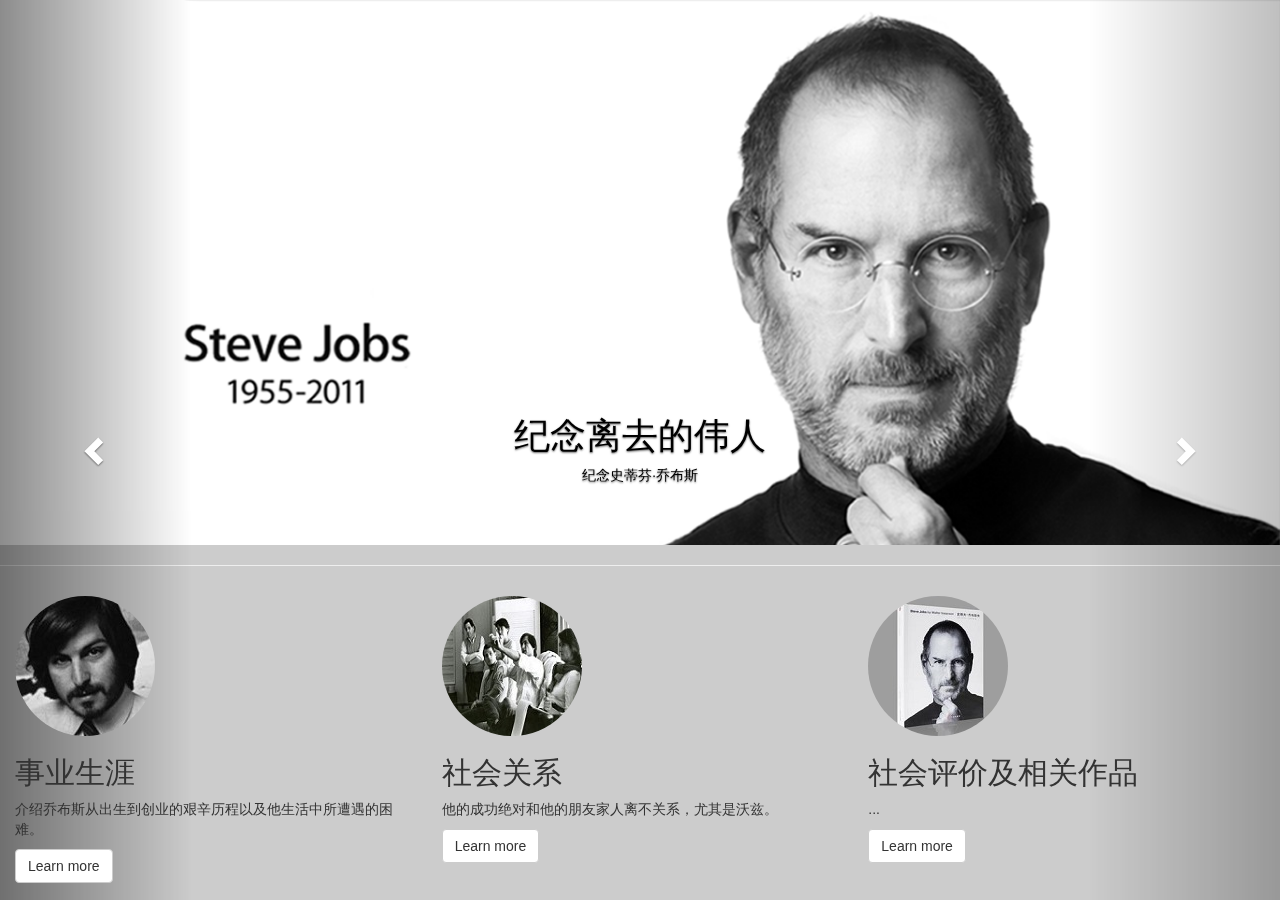
<file: homework/1.1/html/final/index.html>
<!doctype html>
<html>
<head>
<meta charset="utf-8">
<title>Memorial Jobs</title>
<script type="text/javascript" src="js/jquery-1.11.3.min.js"></script>
<script type="text/javascript" src="js/bootstrap.min.js"></script>
<link href="css/bootstrap.min.css" rel="stylesheet" type="text/css">
</head>

<body style="background: #CCC">
<div id="carousel-example-generic" class="carousel slide " data-ride="carousel">
  <!-- Indicators -->
  <ol class="carousel-indicators">
    <li data-target="#carousel-example-generic" data-slide-to="0" class="active"></li>
    <li data-target="#carousel-example-generic" data-slide-to="1"></li>
    <li data-target="#carousel-example-generic" data-slide-to="2"></li>
  </ol>

  <!-- Wrapper for slides -->
  <div class="carousel-inner">
    <div class="item active">
      <img src="img/steve_jobs_memorial_wallpaper_by_theflyestnerd-d4c0jci.png" alt="...">
      <div class="carousel-caption">
      <h1 style="color:#000">纪念离去的伟人</h1>
      <p style="color:#000">纪念史蒂芬·乔布斯</p>
      </div>
    </div>
    <div class="item">
      <img src="img/2411.jpg" alt="...">
      <div class="carousel-caption">
      <h1>献上对其的敬意</h1>
      <p>纪念史蒂芬·乔布斯</p>
      </div>
    </div>
    <div class="item"  >
      <img src="img/2408.jpg" alt="...">
      <div class="carousel-caption">
      <h1>Memorial Jobs</h1>
      </div>
    </div>
  </div>
  </div>
  <!-- Controls -->
  <a class="left carousel-control" href="#carousel-example-generic" data-slide="prev">
    <span class="glyphicon glyphicon-chevron-left"></span>
  </a>
  <a class="right carousel-control" href="#carousel-example-generic" data-slide="next">
    <span class="glyphicon glyphicon-chevron-right"></span>
  </a>
</div>
     
<hr class="featurette-divider">
<div style="padding: 0 15px; position:relative; top:10px;">
<div class="row">
<div class="col-lg-4"> <a href="page/career.html"><img class="img-circle" data-src="holder.js/140x140" src="img/timg.jpg"></a>
          <h2>事业生涯</h2>
          <p>介绍乔布斯从出生到创业的艰辛历程以及他生活中所遭遇的困难。</p>
          <p><a class="btn btn-default" href="page/career.html" role="button">Learn more</a></p>
</div>
<div class="col-lg-4" > <a href="page/Relationship.html"><img class="img-circle" data-src="holder.js/140x140" src="img/u=427305343,2017632298&fm=21&gp=0.jpg"></a>
          <h2>社会关系</h2>
          <p>他的成功绝对和他的朋友家人离不关系，尤其是沃兹。</p>
          <p><a class="btn btn-default" href="page/Relationship.html" role="button">Learn more</a></p>
</div>
<div class="col-lg-4"  > <a href="page/comments.html"><img class="img-circle" data-src="holder.js/140x140" src="img/u=1278622181,125286620&fm=21&gp=0.jpg"></a>
          <h2>社会评价及相关作品</h2>
          <p>...</p> 
          <p><a class="btn btn-default" href="page/comments.html" role="button">Learn more</a></p>
</div>
</div>
</div>
</body>
</html>
</file>
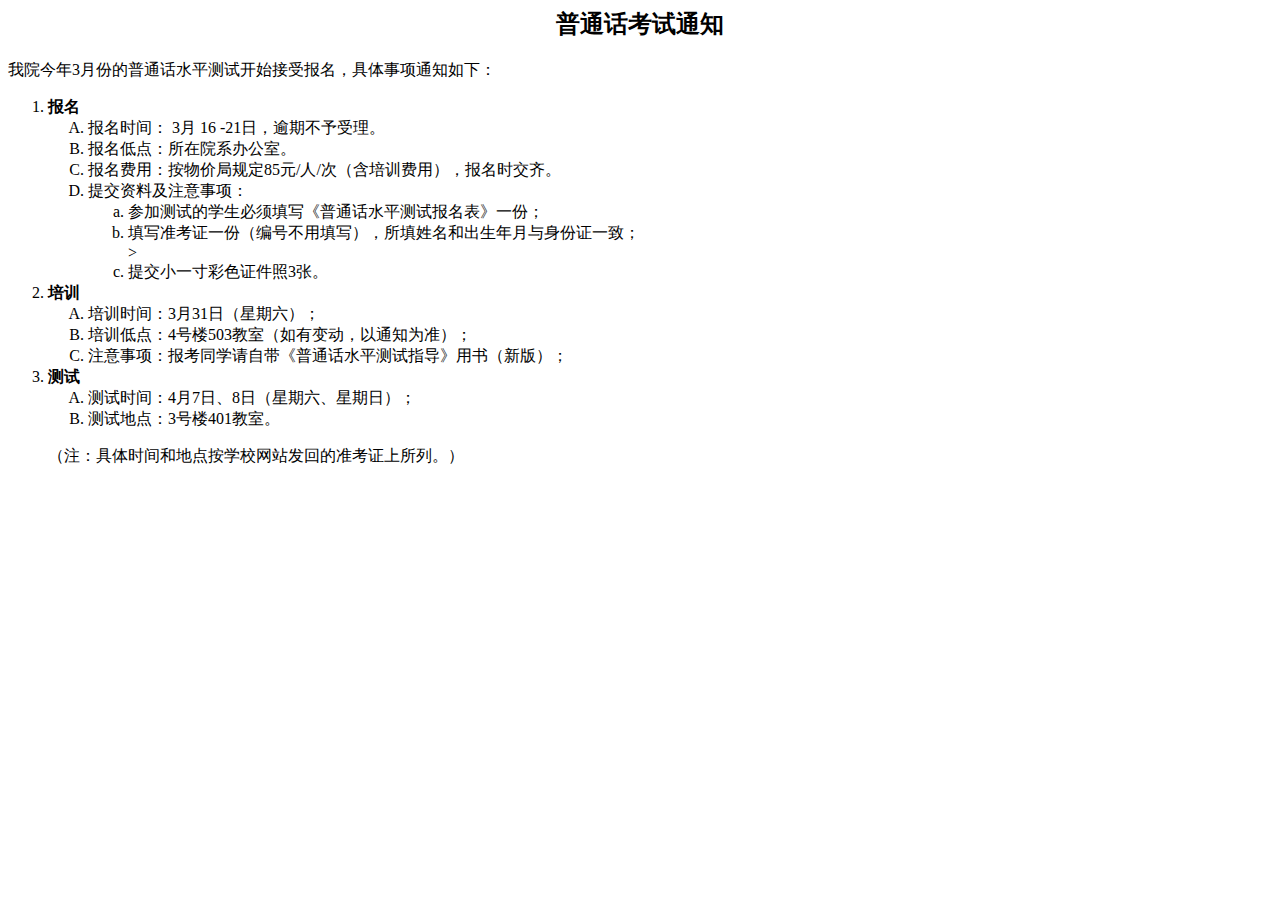
<file: homework/html/4.7ex.html>
<!-- 程序4-9-->

<html>
<head>
	<meta charset="UTF-8">
	<title>小实例</title>
</head>
<body>
	<h2><center><b>普通话考试通知</b></center></h2>
    我院今年3月份的普通话水平测试开始接受报名，具体事项通知如下：<br>
    <ol type="1">
    	<li><strong>报名</strong></li>
        <ol type="A">
        	<li>报名时间： 3月 16 -21日，逾期不予受理。</li>
            <li>报名低点：所在院系办公室。</li>
            <li>报名费用：按物价局规定85元/人/次（含培训费用），报名时交齐。</li>
            <li>提交资料及注意事项：</li>
            <ol type="a">
            	<li>参加测试的学生必须填写《普通话水平测试报名表》一份；</li>
                <li>填写准考证一份（编号不用填写），所填姓名和出生年月与身份证一致；</li>>
                <li>提交小一寸彩色证件照3张。</li>
            </ol>
        </ol>
        <li><strong>培训</strong></li>
        	<ol type="A">
            	<li>培训时间：3月31日（星期六）；</li>
                <li>培训低点：4号楼503教室（如有变动，以通知为准）；</li>
                <li>注意事项：报考同学请自带《普通话水平测试指导》用书（新版）；</li>
            </ol>
			<li><strong>测试</strong></li>
        	<ol type="A">
        		<li>测试时间：4月7日、8日（星期六、星期日）；</li>
                <li>测试地点：3号楼401教室。</li>
            </ol>
            <p>（注：具体时间和地点按学校网站发回的准考证上所列。）</p>
    </ol>
</body>
</html>

                
</body>
</html>
</file>
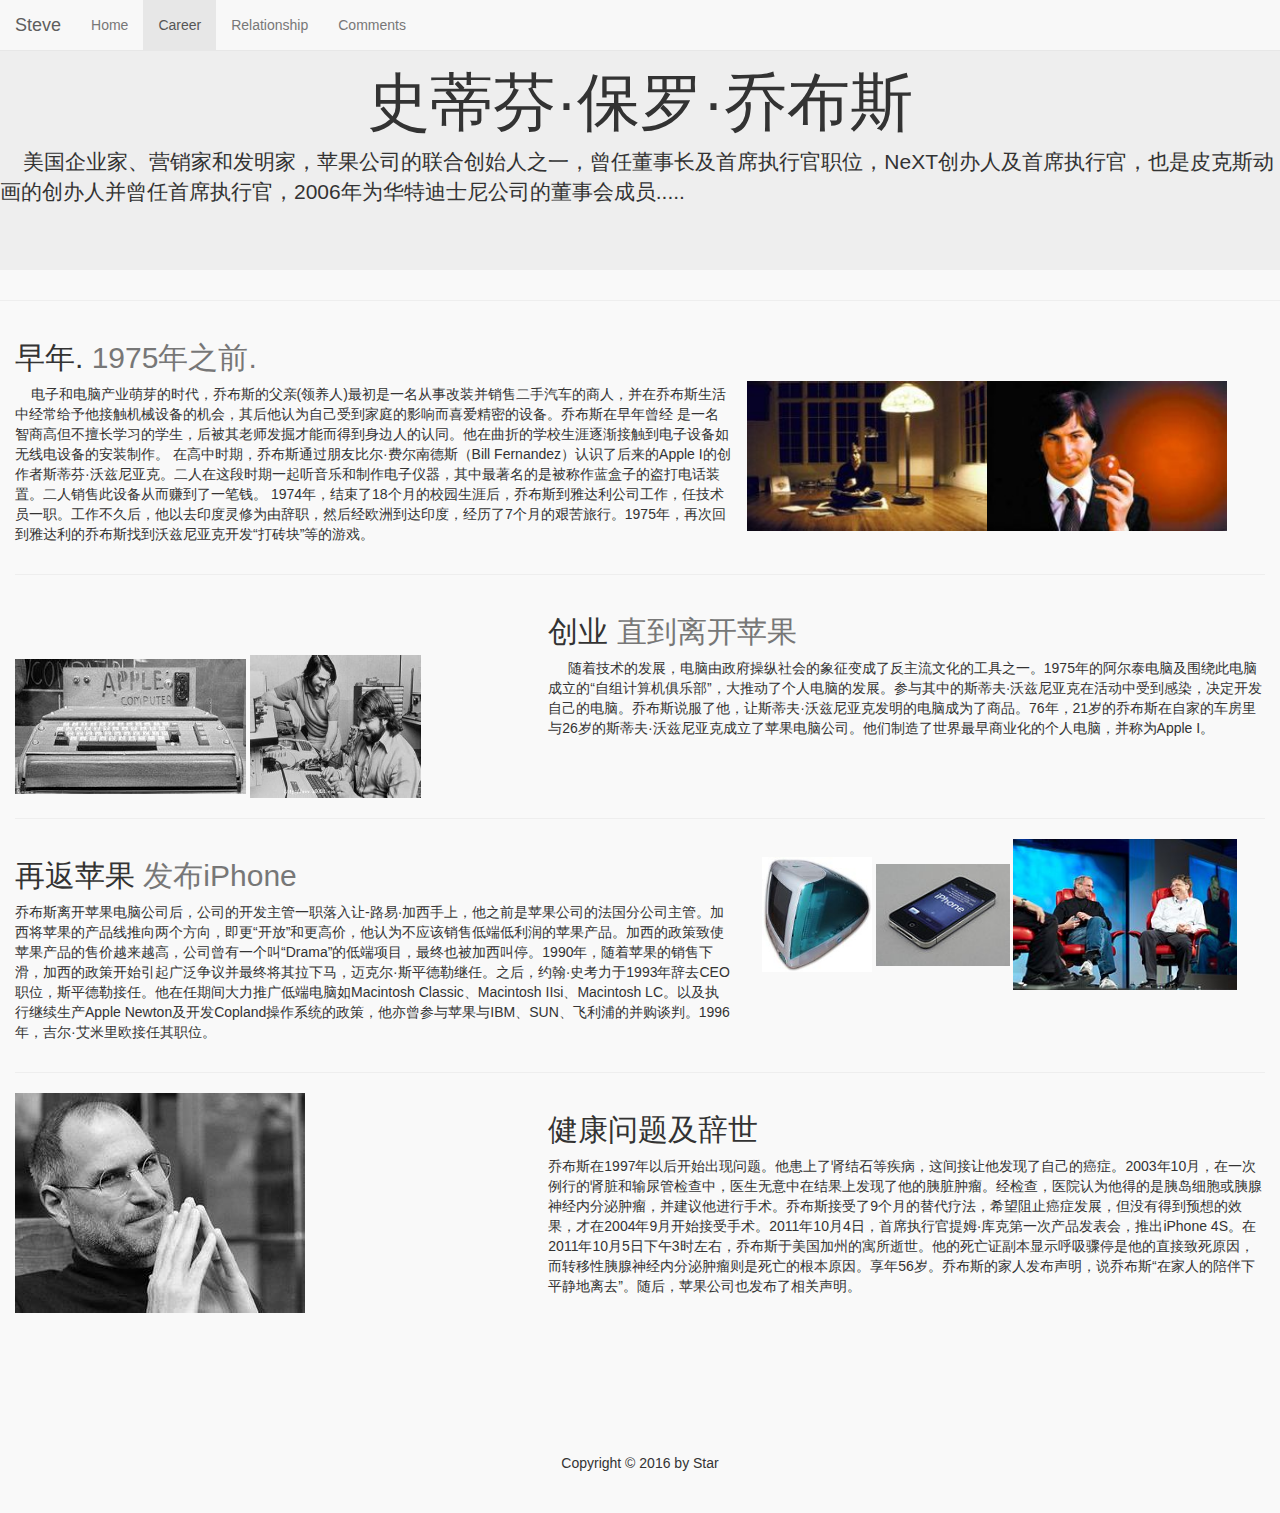
<file: homework/1.1/html/final/page/career.html>
<!doctype html>
<html>
<head>
<meta charset="utf-8">
<title>Career</title>
<link href="../css/style.css" rel="stylesheet" type="text/css">
<link href="../css/bootstrap.min.css" rel="stylesheet" type="text/css">
</head>

<body style="background: #F9F9F9" >
<nav class="navbar navbar-default navbar-fixed-top" role="navigation">
  <div class="navbar-header">
    <button type="button" class="navbar-toggle" data-toggle="collapse" data-target="#bs-example-navbar-collapse-1">
      <span class="sr-only">Toggle navigation</span>
      <span class="icon-bar"></span>
      <span class="icon-bar"></span>
      <span class="icon-bar"></span>
    </button>
    <a class="navbar-brand" href="../index.html">Steve</a>
  </div>
  <ul class="nav navbar-nav" >
  <li><a href="../index.html">Home</a></li>
  <li class="active"><a href="career.html" >Career</a></li>
  <li ><a href="relationship.html" >Relationship</a></li>
  <li ><a href="comments.html" >Comments</a></li>
  </ul>
</nav>
<div class="jumbotron">
  <h1 class="text-center">史蒂芬·保罗·乔布斯</h1>
  <p>&nbsp;&nbsp;&nbsp;&nbsp;美国企业家、营销家和发明家，苹果公司的联合创始人之一，曾任董事长及首席执行官职位，NeXT创办人及首席执行官，也是皮克斯动画的创办人并曾任首席执行官，2006年为华特迪士尼公司的董事会成员.....</p>
</div>
 <hr class="featurette-divider">
<div style="padding: 0 15px;">
      <div class="row featurette">
        <div class="col-md-7">
          <h2 class="featurette-heading">早年. <span class="text-muted">1975年之前.</span></h2>
          <p >&nbsp;&nbsp;&nbsp;&nbsp;电子和电脑产业萌芽的时代，乔布斯的父亲(领养人)最初是一名从事改装并销售二手汽车的商人，并在乔布斯生活中经常给予他接触机械设备的机会，其后他认为自己受到家庭的影响而喜爱精密的设备。乔布斯在早年曾经 是一名智商高但不擅长学习的学生，后被其老师发掘才能而得到身边人的认同。他在曲折的学校生涯逐渐接触到电子设备如无线电设备的安装制作。
在高中时期，乔布斯通过朋友比尔·费尔南德斯（Bill Fernandez）认识了后来的Apple I的创作者斯蒂芬·沃兹尼亚克。二人在这段时期一起听音乐和制作电子仪器，其中最著名的是被称作蓝盒子的盗打电话装置。二人销售此设备从而赚到了一笔钱。
1974年，结束了18个月的校园生涯后，乔布斯到雅达利公司工作，任技术员一职。工作不久后，他以去印度灵修为由辞职，然后经欧洲到达印度，经历了7个月的艰苦旅行。1975年，再次回到雅达利的乔布斯找到沃兹尼亚克开发“打砖块”等的游戏。</p>
        </div>
        <div >
        <br><br><br>
        <img src="../img/0eb30f2442a7d93344928a80af4bd11373f0010e.jpg" width="240" height="150"><img src="../img/86d6277f9e2f070894e945f3eb24b899a801f251.jpg" width="240" height="150" >
        </div>
      </div>
<hr class="featurette-divider">

      <div class="row featurette">
        <div class="col-md-5">
        <br><br><br>
          <img src="../img/u=3038358273,412444582&fm=21&gp=0.jpg" width="231" height="135">
          <img src="../img/u=797142550,151641924&fm=21&gp=0.jpg" width="171" height="143">
        </div>
        <div class="col-md-7">
          <h2 class="featurette-heading">创业 <span class="text-muted">直到离开苹果</span></h2>
          <p>&nbsp;&nbsp;&nbsp;&nbsp; 随着技术的发展，电脑由政府操纵社会的象征变成了反主流文化的工具之一。1975年的阿尔泰电脑及围绕此电脑成立的“自组计算机俱乐部”，大推动了个人电脑的发展。参与其中的斯蒂夫·沃兹尼亚克在活动中受到感染，决定开发自己的电脑。乔布斯说服了他，让斯蒂夫·沃兹尼亚克发明的电脑成为了商品。76年，21岁的乔布斯在自家的车房里与26岁的斯蒂夫·沃兹尼亚克成立了苹果电脑公司。他们制造了世界最早商业化的个人电脑，并称为Apple I。</p>
        </div>
      </div>
       <hr class="featurette-divider">
       <div class="row featurette">
      <div class="col-md-7">
          <h2 class="featurette-heading">再返苹果 <span class="text-muted">发布iPhone</span></h2>
          <p>乔布斯离开苹果电脑公司后，公司的开发主管一职落入让-路易·加西手上，他之前是苹果公司的法国分公司主管。加西将苹果的产品线推向两个方向，即更“开放”和更高价，他认为不应该销售低端低利润的苹果产品。加西的政策致使苹果产品的售价越来越高，公司曾有一个叫“Drama”的低端项目，最终也被加西叫停。1990年，随着苹果的销售下滑，加西的政策开始引起广泛争议并最终将其拉下马，迈克尔·斯平德勒继任。之后，约翰·史考力于1993年辞去CEO职位，斯平德勒接任。他在任期间大力推广低端电脑如Macintosh Classic、Macintosh IIsi、Macintosh LC。以及执行继续生产Apple Newton及开发Copland操作系统的政策，他亦曾参与苹果与IBM、SUN、飞利浦的并购谈判。1996年，吉尔·艾米里欧接任其职位。</p>
          </div>
          <div class="col-md-5">
          <img src="../img/150px-IMac_Bondi_Blue.jpg" width="110" height="115">
          <img src="../img/150px-IPhone_4S_unboxing_17-10-11.jpg" width="134" height="102">
          <img src="../img/250px-Steve_Jobs_and_Bill_Gates_(522695099).jpg" width="224" height="151">
          </div>
          </div>
          <hr class="featurette-divider">
          <div class="row featurette">
          <div class="col-md-5">
          <img src="../img/u=3463899899,3654514191&fm=21&gp=0.jpg">
          </div>
        <div class="col-md-7">
        	<h2 class="featurette-heading">健康问题及辞世</h2>
            <p>乔布斯在1997年以后开始出现问题。他患上了肾结石等疾病，这间接让他发现了自己的癌症。2003年10月，在一次例行的肾脏和输尿管检查中，医生无意中在结果上发现了他的胰脏肿瘤。经检查，医院认为他得的是胰岛细胞或胰腺神经内分泌肿瘤，并建议他进行手术。乔布斯接受了9个月的替代疗法，希望阻止癌症发展，但没有得到预想的效果，才在2004年9月开始接受手术。2011年10月4日，首席执行官提姆·库克第一次产品发表会，推出iPhone 4S。在2011年10月5日下午3时左右，乔布斯于美国加州的寓所逝世。他的死亡证副本显示呼吸骤停是他的直接致死原因，而转移性胰腺神经内分泌肿瘤则是死亡的根本原因。享年56岁。乔布斯的家人发布声明，说乔布斯“在家人的陪伴下平静地离去”。随后，苹果公司也发布了相关声明。</p>
         </div>
         </div>
  <br><br><br><br><br><br><br>
<div style=" position:relative; bottom:0px; width:100%; height:60px;">
	<div class="container">
    	<p class="text-center">Copyright &copy; 2016  by Star</p>
    </div>
</div>
</div>
</body>
</html>
</file>
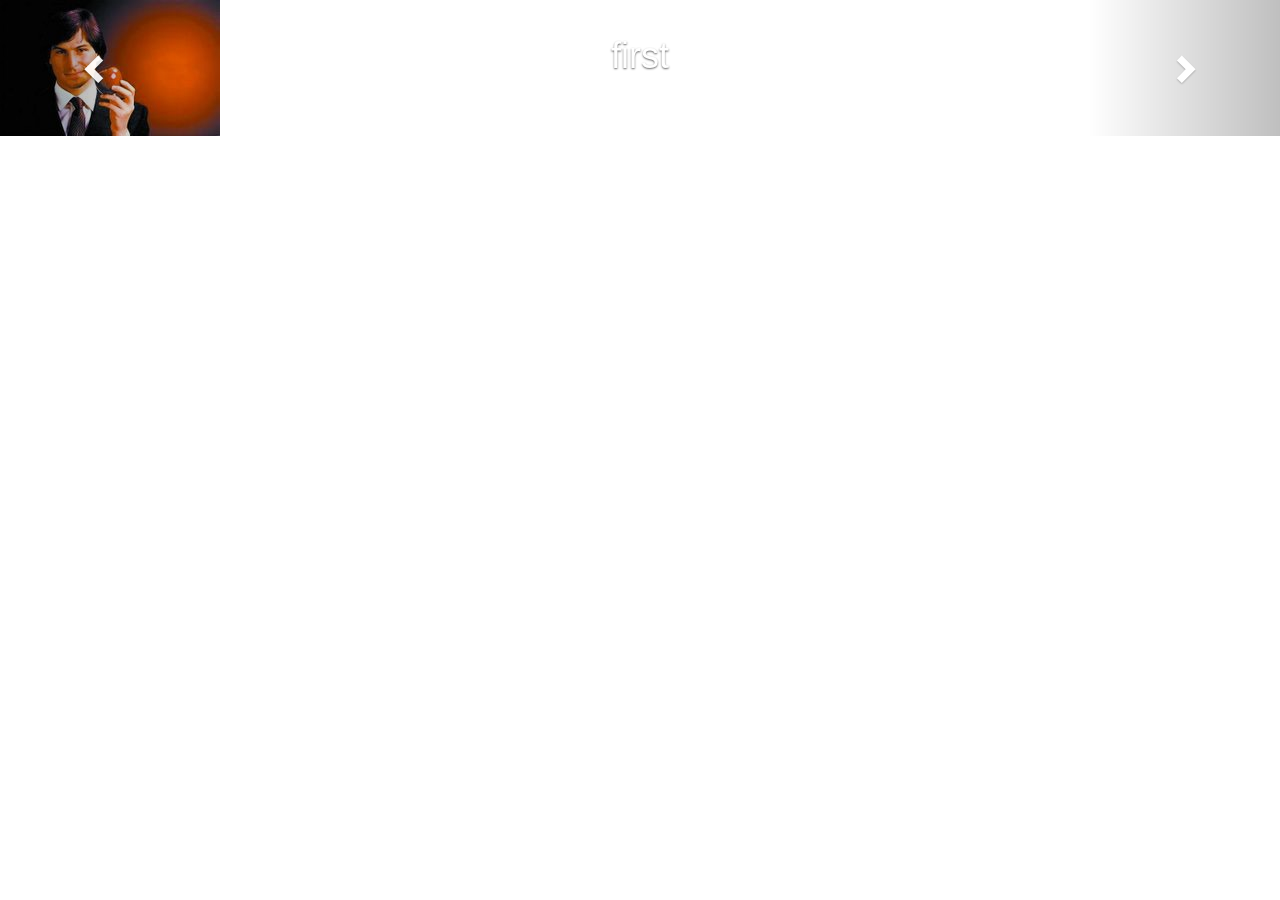
<file: homework/1.1/html/final/page/page.html>
<!doctype html>
<html>
<head>
<meta charset="utf-8">
<title>无标题文档</title>
<script type="text/javascript" src="../js/jquery-1.11.3.min.js"></script>
<script type="text/javascript" src="../js/bootstrap.min.js"></script>
<link href="../css/bootstrap.min.css" rel="stylesheet" type="text/css">
</head>

<body>
<div id="carousel-example-generic" class="carousel slide" data-ride="carousel">
  <!-- Indicators -->
  <ol class="carousel-indicators">
    <li data-target="#carousel-example-generic" data-slide-to="0" class="active"></li>
    <li data-target="#carousel-example-generic" data-slide-to="1"></li>
    <li data-target="#carousel-example-generic" data-slide-to="2"></li>
  </ol>

  <!-- Wrapper for slides -->
  <div class="carousel-inner">
    <div class="item active">
      <img src="../img/86d6277f9e2f070894e945f3eb24b899a801f251.jpg" alt="...">
      <div class="carousel-caption">
      <h1>first</h1>
      </div>
    </div>
    <div class="item">
      <img src="../img/90.jpg" alt="...">
      <div class="carousel-caption">
      <h1>Second</h1>
      </div>
    </div>
    <div class="item"  >
      <img src="../img/2411.jpg" alt="...">
      <div class="carousel-caption">
      <h1>Third</h1>
      </div>
    </div>
  </div>

  <!-- Controls -->
  <a class="left carousel-control" href="#carousel-example-generic" data-slide="prev">
    <span class="glyphicon glyphicon-chevron-left"></span>
  </a>
  <a class="right carousel-control" href="#carousel-example-generic" data-slide="next">
    <span class="glyphicon glyphicon-chevron-right"></span>
  </a>
</div>
</body>
</html>
</file>
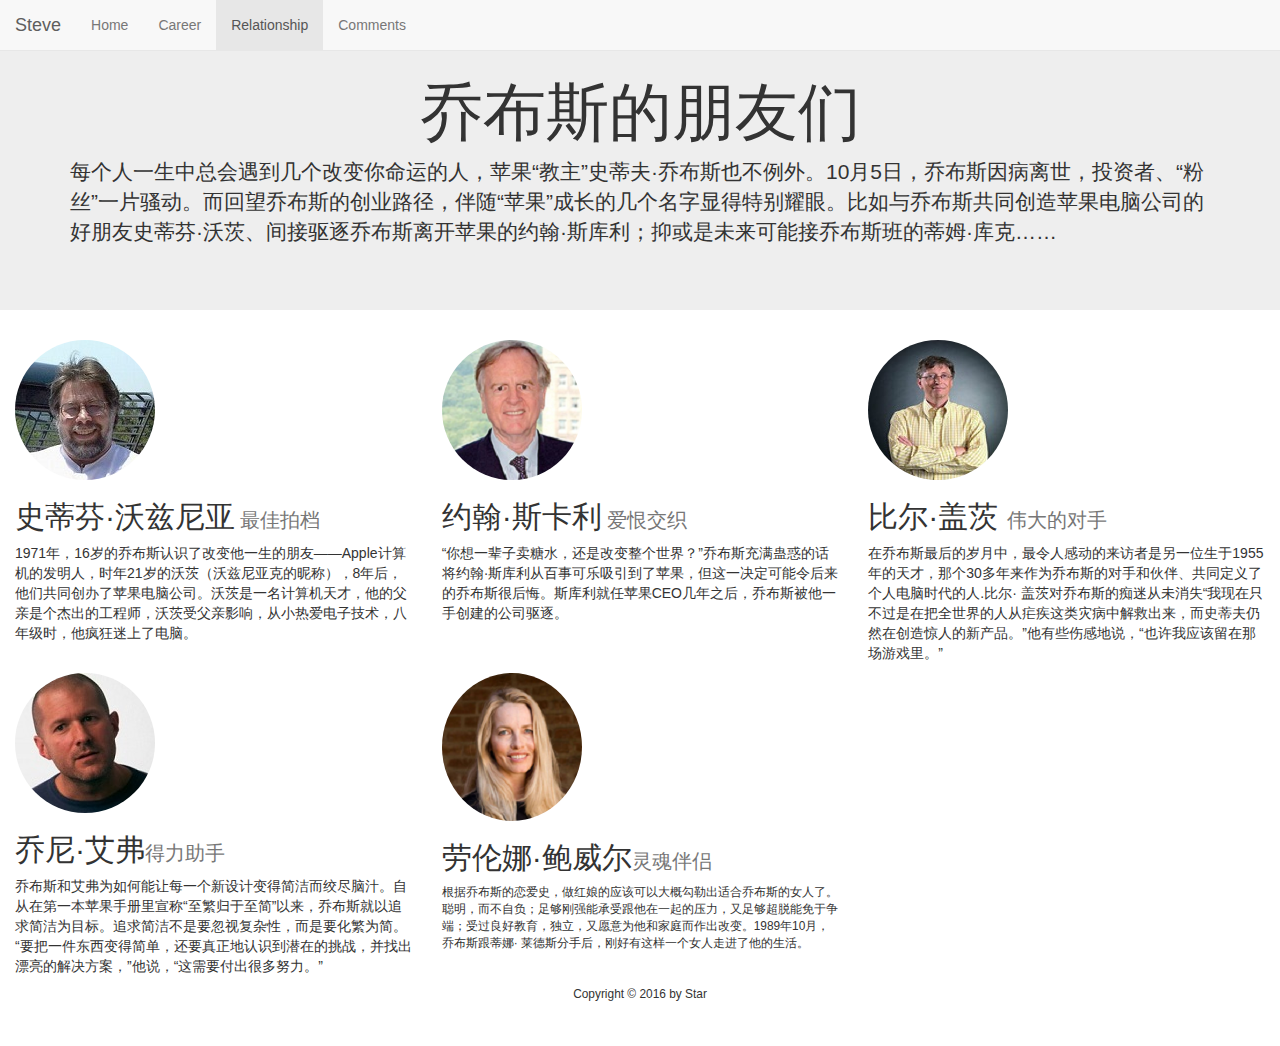
<file: homework/1.1/html/final/page/Relationship.html>
<!doctype html>
<html>
<head>
<meta charset="utf-8">
<title>Relationship</title>
<link href="../css/style.css" rel="stylesheet" type="text/css">
<link href="../css/bootstrap.min.css" rel="stylesheet" type="text/css">
<script type="text/javascript" src="../js/jquery-1.11.3.min.js"></script>
<script type="text/javascript" src="../js/bootstrap.min.js"></script>
</head>

<body style="padding-top: 10px;">
<nav class="navbar navbar-default navbar-fixed-top" role="navigation">
  <div class="navbar-header">
    <button type="button" class="navbar-toggle" data-toggle="collapse" data-target="#bs-example-navbar-collapse-1">
      <span class="sr-only">Toggle navigation</span>
      <span class="icon-bar"></span>
      <span class="icon-bar"></span>
      <span class="icon-bar"></span>
    </button>
    <a class="navbar-brand" href="../index.html">Steve</a>
  </div>
  <ul class="nav navbar-nav" >
  <li><a href="../index.html">Home</a></li>
  <li ><a href="career.html" >Career</a></li>
  <li class="active"><a href="relationship.html" >Relationship</a></li>
  <li ><a href="comments.html" >Comments</a></li>
  </ul>
</nav>
<div class="jumbotron">
<h1 class="text-center">乔布斯的朋友们</h1>
  <div class="container">
    
   <p> 每个人一生中总会遇到几个改变你命运的人，苹果“教主”史蒂夫·乔布斯也不例外。10月5日，乔布斯因病离世，投资者、“粉丝”一片骚动。而回望乔布斯的创业路径，伴随“苹果”成长的几个名字显得特别耀眼。比如与乔布斯共同创造苹果电脑公司的好朋友史蒂芬·沃茨、间接驱逐乔布斯离开苹果的约翰·斯库利；抑或是未来可能接乔布斯班的蒂姆·库克……<p>
  </div>
</div>
<div style="padding: 0 15px;">
<div class="row">
	<div class="col-6 col-sm-6 col-lg-4">
    <img class="img-circle" data-src="holder.js/140x140" src="../img/121003110_41n.jpg">
		<h2>史蒂芬·沃兹尼亚<small> 最佳拍档</small></h2>
		<p>1971年，16岁的乔布斯认识了改变他一生的朋友——Apple计算机的发明人，时年21岁的沃茨（沃兹尼亚克的昵称），8年后，他们共同创办了苹果电脑公司。沃茨是一名计算机天才，他的父亲是个杰出的工程师，沃茨受父亲影响，从小热爱电子技术，八年级时，他疯狂迷上了电脑。 </p>
         
     </div><!--/span-->
     <div class="col-6 col-sm-6 col-lg-4">
     <img class="img-circle" data-src="holder.js/140x140" src="../img/u=236871311,3630015500&fm=58.jpg">
		<h2>约翰·斯卡利<small> 爱恨交织</small></h2>
		<p>“你想一辈子卖糖水，还是改变整个世界？”乔布斯充满蛊惑的话将约翰·斯库利从百事可乐吸引到了苹果，但这一决定可能令后来的乔布斯很后悔。斯库利就任苹果CEO几年之后，乔布斯被他一手创建的公司驱逐。 </p><br>
         
     </div><!--/span-->
     <div class="col-6 col-sm-6 col-lg-4">
     <img class="img-circle" data-src="holder.js/140x140" src="../img/u=1245772491,830711955&fm=58.jpg">
		<h2>比尔·盖茨 <small>伟大的对手</small></h2>
		<p>在乔布斯最后的岁月中，最令人感动的来访者是另一位生于1955年的天才，那个30多年来作为乔布斯的对手和伙伴、共同定义了个人电脑时代的人.比尔· 盖茨对乔布斯的痴迷从未消失“我现在只不过是在把全世界的人从疟疾这类灾病中解救出来，而史蒂夫仍然在创造惊人的新产品。”他有些伤感地说，“也许我应该留在那场游戏里。”</p>
         
     </div><!--/span-->
      <hr class="featurette-divider">
     <div class="col-6 col-sm-6 col-lg-4">
     <img class="img-circle" data-src="holder.js/140x140" src="../img/142585820019-400x224.jpg">
		<h2>乔尼·艾弗<small>得力助手</small></h2>
		<p>乔布斯和艾弗为如何能让每一个新设计变得简洁而绞尽脑汁。自从在第一本苹果手册里宣称“至繁归于至简”以来，乔布斯就以追求简洁为目标。追求简洁不是要忽视复杂性，而是要化繁为简。“要把一件东西变得简单，还要真正地认识到潜在的挑战，并找出漂亮的解决方案，”他说，“这需要付出很多努力。”</p>
         
     </div><!--/span-->
     <div class="col-6 col-sm-6 col-lg-4">
     <img class="img-circle" data-src="holder.js/140x140" src="../img/u=3312213168,2551314516&fm=58.jpg">
		<h2>劳伦娜·鲍威尔<small>灵魂伴侣</samll></h2>
		<p>根据乔布斯的恋爱史，做红娘的应该可以大概勾勒出适合乔布斯的女人了。聪明，而不自负；足够刚强能承受跟他在一起的压力，又足够超脱能免于争端；受过良好教育，独立，又愿意为他和家庭而作出改变。1989年10月，乔布斯跟蒂娜· 莱德斯分手后，刚好有这样一个女人走进了他的生活。 </p>
         
     </div><!--/span-->

         
     </div><!--/span-->
<div style=" position:relative; bottom:0px; width:100%; height:60px;">
	<div class="container">
    	<p class="text-center">Copyright &copy; 2016  by Star</p>
    </div>
</div>
         
     </div><!--/span-->   
</div><!--/row-->
</div>
</body>
</html>
</file>
<file: homework/1.1/html/final/css/style.css>
@charset "utf-8";
div.square
{
	border: 1px solid #CCC;
	width: 200px;
	height: 200px;
	background: #CCC;
	text-align: center;
	border-radius: 10px;
}
div.cover
{
	position: relative;
	top: -200px;
	border: 1px solid #CCC;
	background: rgba(51,51,51,0.7);
	width: 200px;
	height: 200px;
	text-align: right;
	border-radius: 10px;
	z-index:1;
}
</file>
